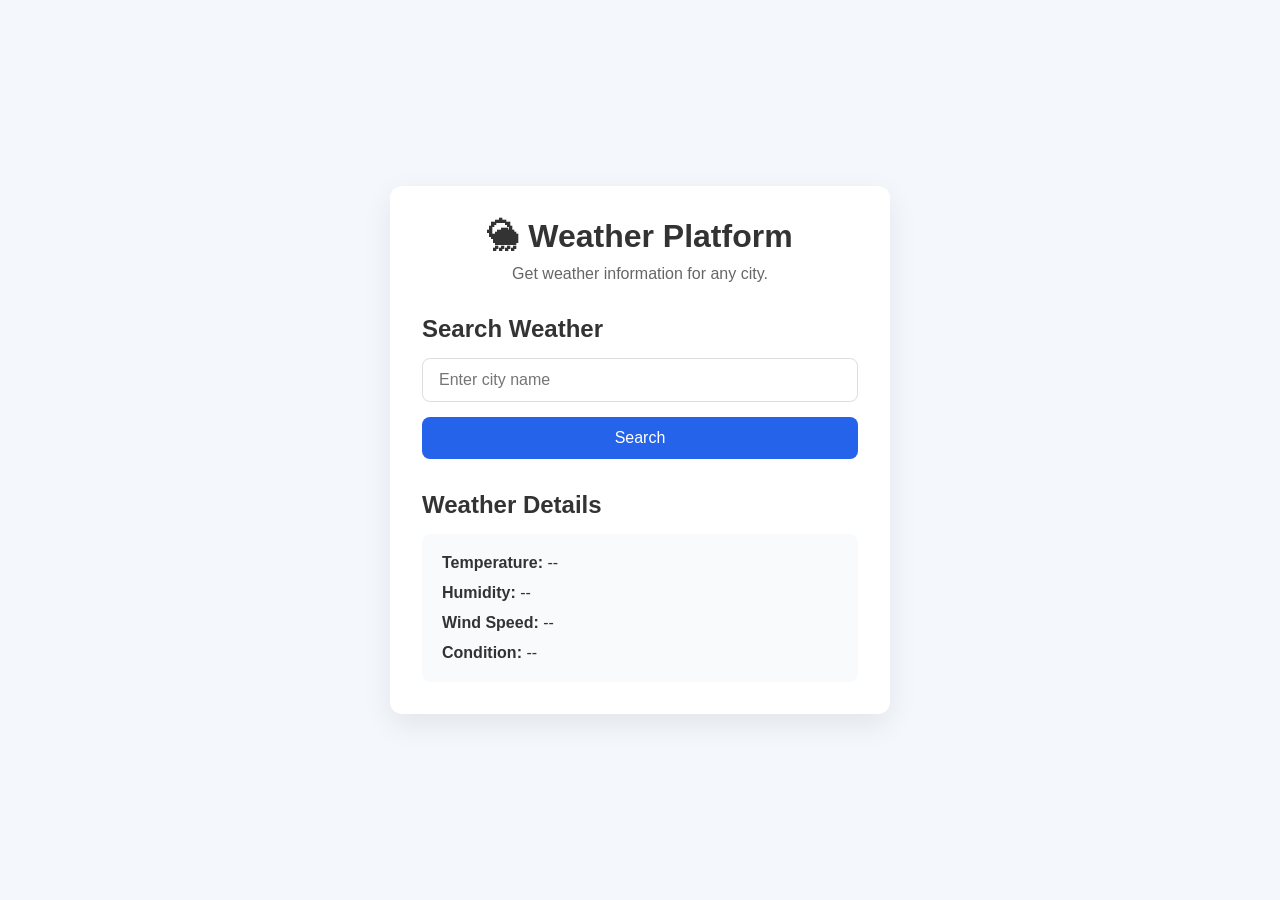
<file: frontend/index.html>
<!doctype html>
<html lang="en">
  <head>
    <meta charset="UTF-8" />
    <meta name="viewport" content="width=device-width, initial-scale=1.0" />

    <title>Weather Platform</title>

    <link rel="stylesheet" href="css/style.css" />
  </head>

  <body>
    <main>
      <header>
        <h1>🌦 Weather Platform</h1>
        <p>Get weather information for any city.</p>
      </header>

      <section>
        <h2>Search Weather</h2>

        <input id="city-input" type="text" placeholder="Enter city name" />

        <button id="search-btn">Search</button>
      </section>

      <section>
        <h2>Weather Details</h2>

        <div class="weather-card">
          <p><strong>Temperature:</strong> <span id="temperature">--</span></p>

          <p><strong>Humidity:</strong> <span id="humidity">--</span></p>

          <p><strong>Wind Speed:</strong> <span id="wind">--</span></p>

          <p><strong>Condition:</strong> <span id="condition">--</span></p>
        </div>
      </section>
    </main>

    <script src="js/app.js"></script>
  </body>
</html>
</file>
<file: frontend/css/style.css>
/* Reset */

* {
  margin: 0;
  padding: 0;
  box-sizing: border-box;
}

/* Body */

body {
  font-family: Arial, Helvetica, sans-serif;

  background: #f4f7fb;

  color: #333;

  min-height: 100vh;

  display: flex;

  justify-content: center;

  align-items: center;

  padding: 20px;
}

/* Card */

main {
  background: white;

  width: 100%;

  max-width: 500px;

  padding: 2rem;

  border-radius: 12px;

  box-shadow: 0 10px 30px rgba(0, 0, 0, 0.08);
}

/* Header */

header {
  text-align: center;

  margin-bottom: 2rem;
}

header h1 {
  margin-bottom: 10px;
}

header p {
  color: #666;
}

/* Sections */

section {
  margin-top: 2rem;
}

section h2 {
  margin-bottom: 15px;
}

/* Input */

input {
  width: 100%;

  padding: 12px 16px;

  border: 1px solid #ddd;

  border-radius: 8px;

  font-size: 1rem;

  outline: none;

  transition: 0.3s;
}

input:focus {
  border-color: #2563eb;
}

/* Button */

button {
  width: 100%;

  margin-top: 15px;

  padding: 12px;

  border: none;

  border-radius: 8px;

  background: #2563eb;

  color: white;

  font-size: 1rem;

  cursor: pointer;

  transition: 0.3s;
}

button:hover {
  background: #1d4ed8;
}

/* Weather Card */

.weather-card {
  background: #f8fafc;

  border-radius: 8px;

  padding: 20px;
}

.weather-card p {
  margin-bottom: 12px;
}

.weather-card p:last-child {
  margin-bottom: 0;
}

/* Responsive */

@media (max-width: 600px) {
  main {
    padding: 1.5rem;
  }
}
</file>
